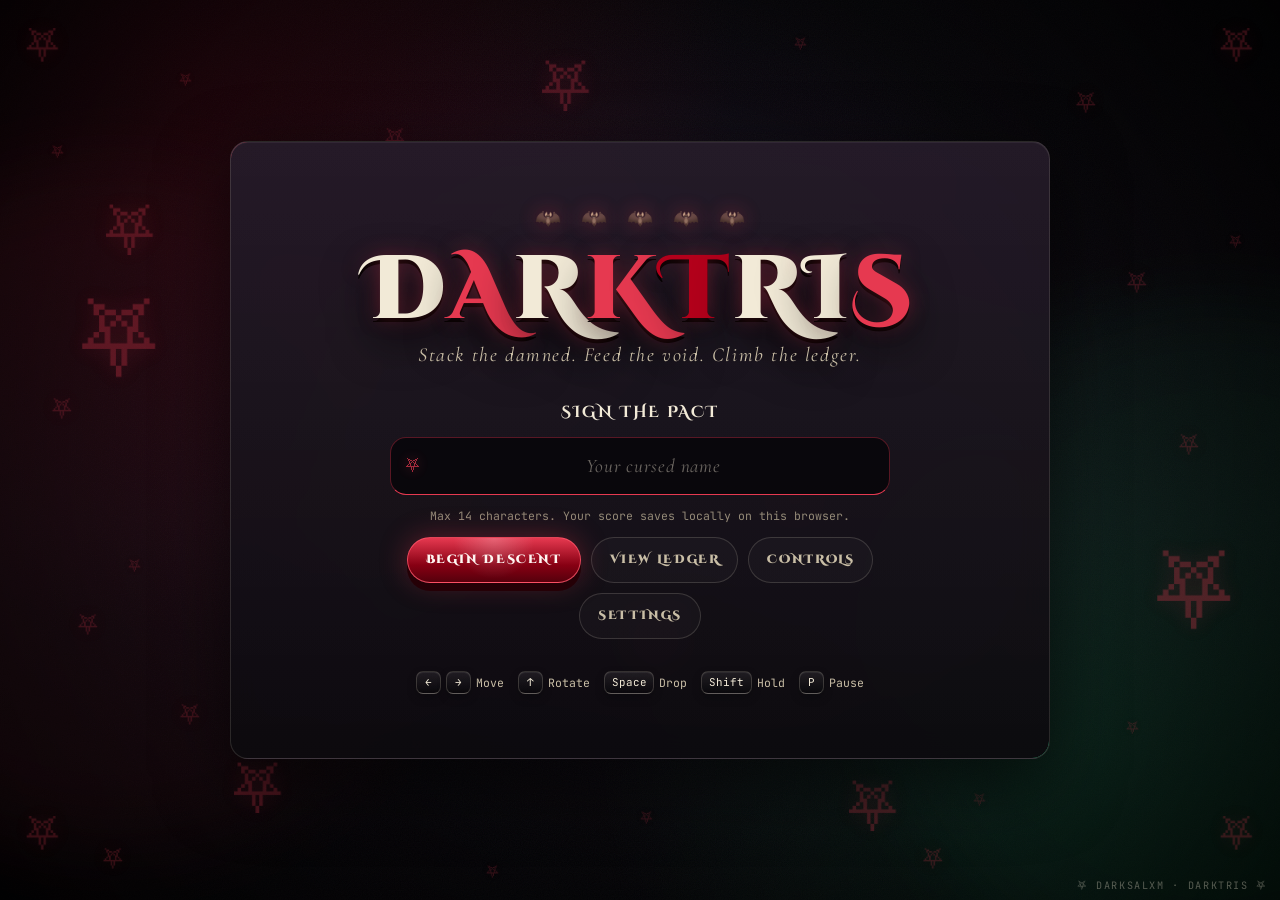
<file: game/index.html>
<!DOCTYPE html>
<html lang="en">
<head>
  <meta charset="UTF-8" />
  <meta name="viewport" content="width=device-width, initial-scale=1.0, viewport-fit=cover" />
  <title>DARKTRIS | Stack the Damned</title>
  <meta name="description" content="DARKTRIS is a gothic browser Tetris remake by DarkSalxm with hold, next queue, ghost piece, leaderboard, mobile controls, and cursed polish." />
  <link rel="preconnect" href="https://fonts.googleapis.com">
  <link rel="preconnect" href="https://fonts.gstatic.com" crossorigin>
  <link href="https://fonts.googleapis.com/css2?family=Cinzel+Decorative:wght@700;900&family=Cormorant+Garamond:ital,wght@0,400;0,600;1,400;1,600&family=JetBrains+Mono:wght@400;600;700&display=swap" rel="stylesheet">
  <link rel="stylesheet" href="styles.css" />
</head>
<body>
  <a class="skip-link" href="#game-title">Skip to game</a>

  <div class="atmos" aria-hidden="true">
    <div class="grain"></div>
    <div class="vignette"></div>
    <div class="fog fog-one"></div>
    <div class="fog fog-two"></div>
    <div class="sigil sigil-tl">⛧</div>
    <div class="sigil sigil-tr">⛧</div>
    <div class="sigil sigil-bl">⛧</div>
    <div class="sigil sigil-br">⛧</div>
    <div class="sigil sigil-xs" style="top:8%; left:14%;">⛧</div>
    <div class="sigil sigil-lg" style="top:6%; left:42%;">⛧</div>
    <div class="sigil sigil-sm" style="top:18%; left:72%;">⛧</div>
    <div class="sigil sigil-xl" style="top:32%; left:6%;">⛧</div>
    <div class="sigil sigil-sm" style="top:30%; left:88%;">⛧</div>
    <div class="sigil sigil-xs" style="top:46%; left:24%;">⛧</div>
    <div class="sigil sigil-lg" style="top:52%; left:60%;">⛧</div>
    <div class="sigil sigil-sm" style="top:48%; left:92%;">⛧</div>
    <div class="sigil sigil-xs" style="top:62%; left:10%;">⛧</div>
    <div class="sigil sigil-xl" style="top:66%; left:48%;">⛧</div>
    <div class="sigil sigil-sm" style="top:70%; left:80%;">⛧</div>
    <div class="sigil sigil-xs" style="top:82%; left:32%;">⛧</div>
    <div class="sigil sigil-lg" style="top:86%; left:66%;">⛧</div>
    <div class="sigil sigil-sm" style="top:14%; left:30%;">⛧</div>
    <div class="sigil sigil-xs" style="top:38%; left:54%;">⛧</div>
    <div class="sigil sigil-sm" style="top:78%; left:14%;">⛧</div>
    <div class="sigil sigil-xs" style="top:90%; left:50%;">⛧</div>
    <div class="sigil sigil-lg" style="top:22%; left:8%;">⛧</div>
    <div class="sigil sigil-xs" style="top:4%; left:62%;">⛧</div>
    <div class="sigil sigil-sm" style="top:10%; left:84%;">⛧</div>
    <div class="sigil sigil-xs" style="top:16%; left:4%;">⛧</div>
    <div class="sigil sigil-sm" style="top:24%; left:48%;">⛧</div>
    <div class="sigil sigil-xs" style="top:26%; left:96%;">⛧</div>
    <div class="sigil sigil-lg" style="top:36%; left:36%;">⛧</div>
    <div class="sigil sigil-xs" style="top:40%; left:78%;">⛧</div>
    <div class="sigil sigil-sm" style="top:44%; left:4%;">⛧</div>
    <div class="sigil sigil-xs" style="top:50%; left:42%;">⛧</div>
    <div class="sigil sigil-sm" style="top:56%; left:18%;">⛧</div>
    <div class="sigil sigil-xs" style="top:58%; left:74%;">⛧</div>
    <div class="sigil sigil-xl" style="top:60%; left:90%;">⛧</div>
    <div class="sigil sigil-sm" style="top:68%; left:6%;">⛧</div>
    <div class="sigil sigil-xs" style="top:72%; left:38%;">⛧</div>
    <div class="sigil sigil-sm" style="top:74%; left:58%;">⛧</div>
    <div class="sigil sigil-xs" style="top:80%; left:88%;">⛧</div>
    <div class="sigil sigil-lg" style="top:84%; left:18%;">⛧</div>
    <div class="sigil sigil-xs" style="top:88%; left:76%;">⛧</div>
    <div class="sigil sigil-sm" style="top:94%; left:8%;">⛧</div>
    <div class="sigil sigil-xs" style="top:96%; left:38%;">⛧</div>
    <div class="sigil sigil-sm" style="top:94%; left:72%;">⛧</div>
    <div class="sigil sigil-xs" style="top:54%; left:50%;">⛧</div>
    <div class="sigil sigil-sm" style="top:34%; left:22%;">⛧</div>
    <div class="sigil sigil-xs" style="top:42%; left:66%;">⛧</div>
  </div>

  <div id="sigil-spawner" class="sigil-spawner" aria-hidden="true"></div>

  <section id="intro" class="screen screen-active" aria-labelledby="intro-title">
    <div class="intro-shell">
      <div class="intro-card panel-glass">
        <div class="bats" aria-hidden="true">
          <span>🦇</span><span>🦇</span><span>🦇</span><span>🦇</span><span>🦇</span>
        </div>

        <h1 id="intro-title" class="title-mark" aria-label="DARKTRIS">
          <span>D</span><span>A</span><span>R</span><span>K</span><span>T</span><span>R</span><span>I</span><span>S</span>
        </h1>
        <p class="tagline">Stack the damned. Feed the void. Climb the ledger.</p>

        <form id="nameForm" class="name-form" autocomplete="off">
          <label for="playerName" class="name-label">Sign the pact</label>
          <div class="input-wrap">
            <input id="playerName" name="playerName" type="text" maxlength="14" placeholder="Your cursed name" required aria-describedby="nameHelp" />
          </div>
          <p id="nameHelp" class="tiny-note">Max 14 characters. Your score saves locally on this browser.</p>

          <div class="form-actions">
            <button type="submit" class="btn btn-primary">Begin Descent</button>
            <button type="button" class="btn btn-ghost" id="viewBoardBtn">View Ledger</button>
            <button type="button" class="btn btn-ghost" id="openGuideBtn">Controls</button>
            <button type="button" class="btn btn-ghost" id="introSettingsBtn">Settings</button>
          </div>
        </form>

        <div class="quick-guide" aria-label="Quick controls">
          <span><kbd>←</kbd><kbd>→</kbd> Move</span>
          <span><kbd>↑</kbd> Rotate</span>
          <span><kbd>Space</kbd> Drop</span>
          <span><kbd>Shift</kbd> Hold</span>
          <span><kbd>P</kbd> Pause</span>
        </div>
      </div>
    </div>
  </section>

  <section id="game" class="screen" aria-labelledby="game-title">
    <header class="topbar">
      <div class="brand" aria-label="DARKTRIS brand">
        <span class="brand-mark" aria-hidden="true">⛧</span>
        <div>
          <h2 id="game-title" class="brand-name">DARKTRIS</h2>
          <p class="brand-sub">Obsidian arcade ritual</p>
        </div>
      </div>

      <div class="topbar-center">
        <div class="who">Soul: <strong id="whoLabel">Anonymous Soul</strong></div>
        <div id="statusPill" class="status-pill" aria-live="polite">Ready</div>
      </div>

      <div class="topbar-actions">
        <button id="pauseBtn" class="btn btn-ghost btn-sm" type="button">Pause</button>
        <button id="settingsBtn" class="btn btn-ghost btn-sm" type="button">Settings</button>
        <button id="quitBtn" class="btn btn-ghost btn-sm" type="button">Forfeit</button>
      </div>
    </header>

    <main class="stage" aria-label="DARKTRIS game area">
      <aside class="rail rail-left" aria-label="Piece panels">
        <section class="panel mini-panel">
          <div class="panel-heading">
            <h3 class="panel-title">Hold</h3>
            <span class="panel-chip" id="holdHint">Shift</span>
          </div>
          <canvas id="holdCanvas" width="120" height="120" aria-label="Held piece preview"></canvas>
        </section>

        <section class="panel mini-panel next-panel">
          <div class="panel-heading">
            <h3 class="panel-title">Next</h3>
            <span class="panel-chip">Queue</span>
          </div>
          <canvas id="nextCanvas" width="120" height="360" aria-label="Next pieces preview"></canvas>
        </section>
      </aside>

      <section class="board-column" aria-label="Main board">
        <div class="board-meta">
          <div>
            <span class="meta-label">Drop Speed</span>
            <strong id="speedVal">800ms</strong>
          </div>
          <div>
            <span class="meta-label">Best</span>
            <strong id="miniHighVal">0</strong>
          </div>
        </div>

        <div class="board-wrap">
          <canvas id="board" width="300" height="600" aria-label="DARKTRIS play field"></canvas>
          <div id="lineFlash" class="line-flash" aria-hidden="true"></div>
          <div id="scorePop" class="score-pop" aria-live="polite"></div>
          <div id="levelBanner" class="level-banner" aria-live="polite"></div>
          <div id="countdown" class="countdown hidden" aria-live="polite"></div>

          <div id="overlay" class="overlay hidden" role="dialog" aria-modal="true" aria-labelledby="overlayTitle" aria-describedby="overlayBody">
            <div class="overlay-inner panel-glass">
              <p class="eyebrow overlay-eyebrow">The void has spoken</p>
              <h2 id="overlayTitle">Paused</h2>
              <p id="overlayBody">The board waits in silence.</p>
              <div id="overlayStats" class="overlay-stats" hidden>
                <div><span>Score</span><strong id="finalScore">0</strong></div>
                <div><span>Level</span><strong id="finalLevel">1</strong></div>
                <div><span>Lines</span><strong id="finalLines">0</strong></div>
                <div class="gameover-only"><span>Pieces</span><strong id="finalPieces">0</strong></div>
                <div class="gameover-only"><span>Best Combo</span><strong id="finalBestCombo">x0</strong></div>
                <div class="gameover-only"><span>Best Clear</span><strong id="finalBestClear">0</strong></div>
                <div><span>Survival</span><strong id="finalSurvival">0:00</strong></div>
              </div>
              <div class="overlay-actions">
                <button id="overlayBtn" class="btn btn-primary" type="button">Resume</button>
                <button id="playAgainBtn" class="btn btn-ghost" type="button" hidden>Play Again</button>
                <button id="menuBtn" class="btn btn-ghost" type="button">Back to Menu</button>
              </div>
            </div>
          </div>
        </div>

        <div class="touchpad" id="touchpad" aria-label="Mobile controls">
          <button data-act="left" class="tbtn" type="button" aria-label="Move left">◀</button>
          <button data-act="rotate" class="tbtn" type="button" aria-label="Rotate">⟳</button>
          <button data-act="right" class="tbtn" type="button" aria-label="Move right">▶</button>
          <button data-act="hold" class="tbtn small" type="button" aria-label="Hold piece">Hold</button>
          <button data-act="soft" class="tbtn" type="button" aria-label="Soft drop">▼</button>
          <button data-act="hard" class="tbtn primary" type="button" aria-label="Hard drop">Drop</button>
        </div>
      </section>

      <aside class="rail rail-right" aria-label="Stats panels">
        <section class="panel stat-panel featured-stat">
          <h3 class="panel-title">Score</h3>
          <div class="stat-value" id="scoreVal">0</div>
          <p class="stat-sub" id="scoreFeed">Feed the abyss.</p>
        </section>

        <div class="stat-grid">
          <section class="panel stat-panel">
            <h3 class="panel-title">Level</h3>
            <div class="stat-value lvl" id="levelVal">1</div>
            <p class="stat-sub">Circle</p>
          </section>
          <section class="panel stat-panel">
            <h3 class="panel-title">Lines</h3>
            <div class="stat-value" id="linesVal">0</div>
            <p class="stat-sub">Cleansed</p>
          </section>
        </div>

        <section class="panel stat-panel combo-panel">
          <h3 class="panel-title">Combo</h3>
          <div class="stat-value combo" id="comboVal">x0</div>
          <p class="stat-sub" id="comboSub">Start the ritual.</p>
        </section>

        <section class="panel stat-panel">
          <h3 class="panel-title">High Score</h3>
          <div class="stat-value hi" id="highVal">0</div>
          <p class="stat-sub" id="highSub">Local throne</p>
        </section>

        <section class="panel controls-card">
          <h3 class="panel-title">Controls</h3>
          <ul>
            <li><span>Move</span><kbd>←</kbd><kbd>→</kbd></li>
            <li><span>Rotate</span><kbd>↑</kbd><kbd>X</kbd></li>
            <li><span>Soft Drop</span><kbd>↓</kbd></li>
            <li><span>Hard Drop</span><kbd>Space</kbd></li>
            <li><span>Hold</span><kbd>Shift</kbd><kbd>C</kbd></li>
            <li><span>Pause</span><kbd>P</kbd><kbd>Esc</kbd></li>
          </ul>
        </section>
      </aside>
    </main>
  </section>

  <section id="board-screen" class="screen" aria-labelledby="ledger-title">
    <div class="lb-wrap panel-glass">
      <div class="bats" aria-hidden="true"><span>🦇</span><span>🦇</span><span>🦇</span></div>
      <p class="eyebrow">Damned souls archive</p>
      <h2 id="ledger-title" class="lb-title">Ledger of the Damned</h2>
      <p class="lb-sub">Only the worthy carve their name in obsidian.</p>

      <div class="lb-table" role="table" aria-label="Local leaderboard">
        <div class="lb-row lb-head" role="row">
          <span class="lb-rank" role="columnheader">#</span>
          <span class="lb-name" role="columnheader">Soul</span>
          <span class="lb-score" role="columnheader">Score</span>
          <span class="lb-lvl" role="columnheader">Lvl</span>
          <span class="lb-lines" role="columnheader">Lines</span>
        </div>
        <div id="lbBody"></div>
      </div>

      <div class="lb-actions">
        <button id="lbBack" class="btn btn-primary" type="button">Return to Pact</button>
        <button id="lbClear" class="btn btn-ghost" type="button">Clear Ledger</button>
      </div>
    </div>
  </section>

  <dialog id="guideDialog" class="modal-card" aria-labelledby="guideDialogTitle" aria-describedby="guideDialogDesc">
    <div class="modal-head">
      <div>
        <p class="eyebrow" id="guideDialogEyebrow">Survival guide</p>
        <h2 id="guideDialogTitle">How to play DARKTRIS</h2>
      </div>
      <button class="icon-btn" id="closeGuideBtn" type="button" aria-label="Close controls guide">×</button>
    </div>
    <p id="guideDialogDesc" class="sr-only">Survival guide for DARKTRIS covering the game goal, scoring, a pro tip, and a full keyboard control reference.</p>
    <div class="guide-grid" role="group" aria-label="Gameplay overview">
      <section aria-labelledby="guideGoalHeading">
        <h3 id="guideGoalHeading">Goal</h3>
        <p>Stack blocks, clear full lines, survive as the level speed rises, and earn a cursed spot on the local leaderboard.</p>
      </section>
      <section aria-labelledby="guideScoringHeading">
        <h3 id="guideScoringHeading">Scoring</h3>
        <p>Clearing multiple lines at once gives bigger points. Consecutive clears build combo bonus.</p>
      </section>
      <section aria-labelledby="guideTipHeading">
        <h3 id="guideTipHeading">Pro tip</h3>
        <p>Use Hold to save a clutch piece, watch the ghost outline, and hard drop when your placement is locked in.</p>
      </section>
    </div>
    <div class="guide-controls" role="list" aria-label="Keyboard controls">
      <span role="listitem"><kbd>←</kbd><kbd>→</kbd> Move</span>
      <span role="listitem"><kbd>↑</kbd><kbd>X</kbd> Rotate</span>
      <span role="listitem"><kbd>↓</kbd> Soft drop</span>
      <span role="listitem"><kbd>Space</kbd> Hard drop</span>
      <span role="listitem"><kbd>Shift</kbd><kbd>C</kbd> Hold</span>
      <span role="listitem"><kbd>P</kbd><kbd>Esc</kbd> Pause</span>
    </div>
  </dialog>

  <dialog id="settingsDialog" class="modal-card" aria-labelledby="settingsDialogTitle" aria-describedby="settingsDialogDesc">
    <div class="modal-head">
      <div>
        <p class="eyebrow" id="settingsDialogEyebrow">Arcane tuning</p>
        <h2 id="settingsDialogTitle">Settings</h2>
      </div>
      <button class="icon-btn" id="closeSettingsBtn" type="button" aria-label="Close settings">×</button>
    </div>
    <p id="settingsDialogDesc" class="sr-only">Toggle gameplay assists and visual effects. Changes save automatically to this browser.</p>
    <div class="settings-list" role="group" aria-label="Gameplay and accessibility toggles">
      <label class="toggle-row" for="ghostToggle">
        <span>
          <strong>Ghost piece</strong>
          <small id="ghostToggleHelp">Show where the active piece will land.</small>
        </span>
        <input id="ghostToggle" type="checkbox" checked aria-describedby="ghostToggleHelp" />
      </label>
      <label class="toggle-row" for="fxToggle">
        <span>
          <strong>Screen effects</strong>
          <small id="fxToggleHelp">Line clear flashes, fog, score pops, and level banners.</small>
        </span>
        <input id="fxToggle" type="checkbox" checked aria-describedby="fxToggleHelp" />
      </label>
      <label class="toggle-row" for="motionToggle">
        <span>
          <strong>Reduced motion</strong>
          <small id="motionToggleHelp">Calmer transitions for accessibility and focus.</small>
        </span>
        <input id="motionToggle" type="checkbox" aria-describedby="motionToggleHelp" />
      </label>
    </div>
  </dialog>

  <footer class="footer">
    <span>⛧ darksalxm · darktris ⛧</span>
  </footer>

  <script src="game.js"></script>
  <script>
    (() => {
      const spawner = document.getElementById("sigil-spawner");
      const intro = document.getElementById("intro");
      if (!spawner || !intro) return;

      const GLYPHS = ["⛧", "✦", "✧", "✪", "✶", "✷", "✸", "✹", "✺", "⚝", "☆", "★"];
      const COLORS = ["#e63950", "#ff556a", "#2dffa6", "#a45ee5", "#d4af37", "#f2ead7"];
      const MAX_LIVE = 60;
      let live = 0;
      let lastMove = 0;

      function fxOff() {
        return document.body.classList.contains("fx-off")
          || document.body.classList.contains("reduced-motion");
      }

      function spark(x, y, opts = {}) {
        if (fxOff()) return;
        if (live >= MAX_LIVE) return;
        const el = document.createElement("span");
        el.className = "sigil-spark";
        el.textContent = opts.glyph || GLYPHS[Math.floor(Math.random() * GLYPHS.length)];
        el.style.left = x + "px";
        el.style.top = y + "px";
        el.style.color = opts.color || COLORS[Math.floor(Math.random() * COLORS.length)];
        const size = opts.size || (10 + Math.random() * 26);
        el.style.fontSize = size + "px";
        const dx = (opts.dx ?? ((Math.random() - 0.5) * 160));
        const dy = (opts.dy ?? (-40 - Math.random() * 120));
        const rot = (Math.random() - 0.5) * 540;
        const dur = opts.dur || (700 + Math.random() * 900);
        el.style.setProperty("--dx", dx + "px");
        el.style.setProperty("--dy", dy + "px");
        el.style.setProperty("--rot", rot + "deg");
        el.style.animationDuration = dur + "ms";
        spawner.appendChild(el);
        live++;
        el.addEventListener("animationend", () => {
          el.remove();
          live--;
        }, { once: true });
      }

      intro.addEventListener("mousemove", e => {
        const now = performance.now();
        if (now - lastMove < 32) return;
        lastMove = now;
        spark(e.clientX, e.clientY);
        if (Math.random() < 0.35) spark(e.clientX + (Math.random() - 0.5) * 20, e.clientY + (Math.random() - 0.5) * 20);
      });

      intro.addEventListener("click", e => {
        const burst = 14;
        for (let i = 0; i < burst; i++) {
          const angle = (Math.PI * 2 * i) / burst + Math.random() * 0.4;
          const speed = 80 + Math.random() * 140;
          spark(e.clientX, e.clientY, {
            dx: Math.cos(angle) * speed,
            dy: Math.sin(angle) * speed - 30,
            size: 14 + Math.random() * 24,
            dur: 900 + Math.random() * 700
          });
        }
      });

      intro.addEventListener("touchmove", e => {
        const t = e.touches[0];
        if (!t) return;
        const now = performance.now();
        if (now - lastMove < 50) return;
        lastMove = now;
        spark(t.clientX, t.clientY);
      }, { passive: true });
    })();
  </script>
</body>
</html>
</file>
<file: game/styles.css>
/* ==========================================================
   DARKTRIS, DarkSalxm
   Clean gothic arcade UI, responsive, accessible, lightweight
   ========================================================== */

:root {
  --void: #060509;
  --void-2: #0e0a12;
  --void-3: #17101f;
  --void-4: #241629;
  --blood: #b3001b;
  --blood-2: #e63950;
  --blood-3: #ff556a;
  --blood-glow: rgba(230, 57, 80, 0.52);
  --emerald: #2dffa6;
  --emerald-2: #14a36b;
  --emerald-glow: rgba(45, 255, 166, 0.42);
  --bone: #f2ead7;
  --bone-2: #c9bea6;
  --bone-3: #948a78;
  --gold: #d4af37;
  --violet: #a45ee5;
  --panel: rgba(14, 10, 18, 0.82);
  --panel-2: rgba(24, 14, 28, 0.92);
  --border: rgba(242, 234, 215, 0.13);
  --border-hot: rgba(230, 57, 80, 0.38);
  --shadow: 0 24px 70px rgba(0, 0, 0, 0.58);
  --radius: 18px;
  --radius-sm: 12px;
  --font-display: "Cinzel Decorative", serif;
  --font-body: "Cormorant Garamond", serif;
  --font-mono: "JetBrains Mono", monospace;
  --ease: 180ms ease;
  --stage-gap: clamp(14px, 2.2vw, 28px);
}

* {
  box-sizing: border-box;
  margin: 0;
  padding: 0;
}

html {
  min-height: 100%;
  background: var(--void);
  scroll-behavior: smooth;
}

body {
  min-height: 100vh;
  background:
    radial-gradient(circle at 15% 10%, rgba(179, 0, 27, 0.22), transparent 34rem),
    radial-gradient(circle at 84% 82%, rgba(45, 255, 166, 0.12), transparent 30rem),
    radial-gradient(circle at 50% 42%, rgba(164, 94, 229, 0.08), transparent 26rem),
    linear-gradient(180deg, var(--void), var(--void-2) 58%, #040306);
  color: var(--bone);
  font-family: var(--font-body);
  overflow-x: hidden;
  -webkit-font-smoothing: antialiased;
  text-rendering: optimizeLegibility;
}

button,
input {
  font: inherit;
}

button {
  -webkit-tap-highlight-color: transparent;
}

canvas {
  display: block;
  image-rendering: auto;
}

kbd {
  display: inline-flex;
  align-items: center;
  justify-content: center;
  min-width: 1.55rem;
  min-height: 1.45rem;
  padding: 0.12rem 0.42rem;
  border: 1px solid rgba(242, 234, 215, 0.18);
  border-bottom-color: rgba(242, 234, 215, 0.32);
  border-radius: 7px;
  background: linear-gradient(180deg, rgba(255, 255, 255, 0.07), rgba(0, 0, 0, 0.28));
  color: var(--bone);
  font-family: var(--font-mono);
  font-size: 0.68rem;
  line-height: 1;
  box-shadow: inset 0 1px 0 rgba(255, 255, 255, 0.06), 0 4px 10px rgba(0, 0, 0, 0.22);
}

.skip-link {
  position: fixed;
  top: 12px;
  left: 12px;
  z-index: 999;
  transform: translateY(-150%);
  background: var(--emerald);
  color: #041009;
  padding: 10px 14px;
  border-radius: 999px;
  font-family: var(--font-mono);
  font-weight: 700;
  text-decoration: none;
  transition: transform var(--ease);
}

.skip-link:focus {
  transform: translateY(0);
}

.sr-only {
  position: absolute !important;
  width: 1px;
  height: 1px;
  padding: 0;
  margin: -1px;
  overflow: hidden;
  clip: rect(0, 0, 0, 0);
  white-space: nowrap;
  border: 0;
}

.atmos {
  position: fixed;
  inset: 0;
  z-index: 0;
  pointer-events: none;
  overflow: hidden;
}

.grain {
  position: absolute;
  inset: 0;
  opacity: 0.08;
  mix-blend-mode: overlay;
  background-image: url("data:image/svg+xml,%3Csvg xmlns='http://www.w3.org/2000/svg' width='220' height='220'%3E%3Cfilter id='n'%3E%3CfeTurbulence type='fractalNoise' baseFrequency='0.85' numOctaves='2' stitchTiles='stitch'/%3E%3C/filter%3E%3Crect width='100%25' height='100%25' filter='url(%23n)' opacity='0.65'/%3E%3C/svg%3E");
}

.vignette {
  position: absolute;
  inset: 0;
  background: radial-gradient(circle at center, transparent 38%, rgba(0, 0, 0, 0.82) 100%);
}

.fog {
  position: absolute;
  width: 54vw;
  height: 54vw;
  min-width: 420px;
  min-height: 420px;
  border-radius: 50%;
  filter: blur(42px);
  opacity: 0.16;
  animation: fogDrift 18s ease-in-out infinite alternate;
}

.fog-one {
  left: -18vw;
  top: 18vh;
  background: rgba(230, 57, 80, 0.34);
}

.fog-two {
  right: -22vw;
  bottom: -10vh;
  background: rgba(45, 255, 166, 0.22);
  animation-delay: -7s;
}

.sigil {
  position: absolute;
  color: var(--blood-2);
  font-size: clamp(1.4rem, 3vw, 2.4rem);
  opacity: 0.22;
  text-shadow: 0 0 22px var(--blood-glow);
  animation: sigilBounce 7s ease-in-out infinite;
  will-change: transform, opacity;
}

.sigil-tl { top: 24px; left: 24px; animation-duration: 6.2s; }
.sigil-tr { top: 24px; right: 24px; animation-delay: 0.8s; animation-duration: 7.4s; }
.sigil-bl { bottom: 42px; left: 24px; animation-delay: 1.6s; animation-duration: 8s; }
.sigil-br { bottom: 42px; right: 24px; animation-delay: 2.4s; animation-duration: 6.8s; }

.sigil-xs {
  font-size: clamp(0.7rem, 1.1vw, 1rem);
  animation: sigilTwinkle 3.4s ease-in-out infinite;
  animation-delay: 0.3s;
}
.sigil-sm {
  font-size: clamp(1rem, 1.8vw, 1.6rem);
  animation: sigilTwinkle 4.6s ease-in-out infinite;
  animation-delay: 1.1s;
}
.sigil-lg {
  font-size: clamp(2.2rem, 4.5vw, 3.6rem);
  opacity: 0.28;
  animation-duration: 8.4s;
  animation-delay: 1.9s;
}
.sigil-xl {
  font-size: clamp(3.4rem, 7vw, 5.6rem);
  opacity: 0.32;
  animation-duration: 9.6s;
  animation-delay: 2.7s;
}

.sigil:nth-child(7n)  { animation-delay: 0.6s;  animation-duration: 8.2s; }
.sigil:nth-child(8n)  { animation-delay: 2.1s;  animation-duration: 5.8s; }
.sigil:nth-child(11n) { animation-delay: 3.4s;  animation-duration: 9.1s; }
.sigil:nth-child(13n) { animation-delay: 1.4s;  animation-duration: 4.2s; }

.screen {
  position: relative;
  z-index: 1;
  display: none;
  min-height: 100vh;
}

.screen-active {
  display: block;
  animation: screenIn 300ms ease both;
}

.panel-glass,
.panel,
.modal-card {
  background:
    linear-gradient(180deg, rgba(255, 255, 255, 0.055), rgba(255, 255, 255, 0.018)),
    linear-gradient(180deg, var(--panel-2), rgba(7, 5, 9, 0.94));
  border: 1px solid var(--border);
  box-shadow: var(--shadow), inset 0 1px 0 rgba(255, 255, 255, 0.06);
  backdrop-filter: blur(14px);
}

.panel,
.panel-glass {
  position: relative;
  border-radius: var(--radius);
}

.panel::before,
.panel::after,
.panel-glass::before,
.panel-glass::after {
  content: "";
  position: absolute;
  width: 20px;
  height: 20px;
  pointer-events: none;
  opacity: 0.8;
}

.panel::before,
.panel-glass::before {
  top: -1px;
  left: -1px;
  border-top: 1px solid var(--blood-2);
  border-left: 1px solid var(--blood-2);
  border-top-left-radius: var(--radius);
}

.panel::after,
.panel-glass::after {
  right: -1px;
  bottom: -1px;
  border-right: 1px solid var(--emerald);
  border-bottom: 1px solid var(--emerald);
  border-bottom-right-radius: var(--radius);
}

.intro-shell {
  min-height: 100vh;
  display: grid;
  place-items: center;
  padding: clamp(24px, 6vw, 72px) 18px;
}

.intro-card {
  width: min(820px, 100%);
  padding: clamp(28px, 6vw, 64px);
  text-align: center;
  overflow: hidden;
}

.intro-card::before {
  width: 38px;
  height: 38px;
}

.intro-card::after {
  width: 38px;
  height: 38px;
}

.bats {
  display: flex;
  justify-content: center;
  gap: clamp(10px, 2vw, 20px);
  margin-bottom: 1.1rem;
  color: var(--blood-2);
  font-size: 1.3rem;
  opacity: 0.76;
}

.bats span {
  display: inline-block;
  filter: drop-shadow(0 0 10px var(--blood-glow));
  animation: flap 3.6s ease-in-out infinite;
}

.bats span:nth-child(2) { animation-delay: 0.25s; }
.bats span:nth-child(3) { animation-delay: 0.5s; }
.bats span:nth-child(4) { animation-delay: 0.75s; }
.bats span:nth-child(5) { animation-delay: 1s; }

.eyebrow {
  color: var(--emerald);
  font-family: var(--font-mono);
  font-size: 0.68rem;
  font-weight: 700;
  letter-spacing: 0.32em;
  text-transform: uppercase;
  text-shadow: 0 0 12px var(--emerald-glow);
}

.title-mark {
  margin: 0.45rem 0 0.6rem;
  color: var(--bone);
  font-family: var(--font-display);
  font-size: clamp(2.4rem, 8vw, 5.6rem);
  font-weight: 900;
  letter-spacing: 0.025em;
  line-height: 0.95;
  text-align: center;
  white-space: nowrap;
  text-shadow:
    0 0 20px rgba(230, 57, 80, 0.35),
    0 4px 0 #000,
    0 20px 46px rgba(0, 0, 0, 0.88);
}

.title-mark span {
  display: inline-block;
  animation: letterFloat 5.8s ease-in-out infinite;
}

.title-mark span:nth-child(2n) { color: var(--blood-2); animation-delay: 0.16s; }
.title-mark span:nth-child(3n) { color: var(--bone); animation-delay: 0.32s; }
.title-mark span:nth-child(5n) { color: var(--blood); animation-delay: 0.48s; }

.tagline {
  max-width: 620px;
  margin: 0 auto 2.1rem;
  color: var(--bone-2);
  font-size: clamp(1.05rem, 2vw, 1.25rem);
  font-style: italic;
  letter-spacing: 0.08em;
}

.name-form {
  display: grid;
  gap: 0.85rem;
  width: min(500px, 100%);
  margin: 0 auto;
}

.name-label {
  color: var(--bone);
  font-family: var(--font-display);
  font-weight: 700;
  letter-spacing: 0.12em;
  text-transform: uppercase;
}

.input-wrap {
  position: relative;
}

.input-wrap::before {
  content: "⛧";
  position: absolute;
  left: 15px;
  top: 50%;
  transform: translateY(-50%);
  color: var(--blood-2);
  opacity: 0.7;
  text-shadow: 0 0 12px var(--blood-glow);
}

#playerName {
  width: 100%;
  min-height: 58px;
  padding: 14px 18px 14px 45px;
  border: 1px solid rgba(230, 57, 80, 0.36);
  border-bottom-color: var(--blood-2);
  border-radius: 16px;
  outline: none;
  background: rgba(6, 5, 9, 0.76);
  color: var(--bone);
  font-family: var(--font-display);
  font-size: 1.2rem;
  letter-spacing: 0.08em;
  text-align: center;
  transition: border-color var(--ease), box-shadow var(--ease), background var(--ease), transform var(--ease);
}

#playerName:focus {
  border-color: var(--emerald);
  background: rgba(23, 16, 31, 0.92);
  box-shadow: 0 0 0 4px rgba(45, 255, 166, 0.1), 0 0 30px rgba(45, 255, 166, 0.16);
}

#playerName::placeholder {
  color: rgba(242, 234, 215, 0.42);
  font-family: var(--font-body);
  font-style: italic;
  letter-spacing: 0.04em;
}

.tiny-note {
  color: var(--bone-3);
  font-family: var(--font-mono);
  font-size: 0.72rem;
}

.form-actions,
.overlay-actions,
.lb-actions,
.topbar-actions {
  display: flex;
  flex-wrap: wrap;
  justify-content: center;
  gap: 10px;
}

.btn,
.icon-btn {
  border: 0;
  cursor: pointer;
}

.btn {
  min-height: 46px;
  padding: 12px 18px;
  border: 1px solid transparent;
  border-radius: 999px;
  background: transparent;
  color: var(--bone);
  font-family: var(--font-display);
  font-size: 0.78rem;
  font-weight: 900;
  letter-spacing: 0.13em;
  text-transform: uppercase;
  transition: transform var(--ease), border-color var(--ease), color var(--ease), background var(--ease), box-shadow var(--ease), filter var(--ease);
}

.btn:hover {
  transform: translateY(-2px);
}

.btn:focus-visible,
.tbtn:focus-visible,
.icon-btn:focus-visible,
#playerName:focus-visible {
  outline: 3px solid rgba(45, 255, 166, 0.75);
  outline-offset: 3px;
}

.btn-primary {
  border-color: rgba(255, 85, 106, 0.82);
  background:
    radial-gradient(circle at 50% 0%, rgba(255, 255, 255, 0.22), transparent 42%),
    linear-gradient(180deg, var(--blood-2), #870013 62%, #56000c);
  color: #fff6f2;
  box-shadow: 0 8px 0 #250006, 0 0 28px rgba(230, 57, 80, 0.34);
}

.btn-primary:hover {
  filter: brightness(1.08);
  box-shadow: 0 10px 0 #250006, 0 0 42px rgba(230, 57, 80, 0.52);
}

.btn-primary:active {
  transform: translateY(2px);
  box-shadow: 0 4px 0 #250006, 0 0 18px rgba(230, 57, 80, 0.34);
}

.btn-ghost {
  border-color: rgba(242, 234, 215, 0.16);
  background: rgba(255, 255, 255, 0.025);
  color: var(--bone-2);
}

.btn-ghost:hover {
  border-color: rgba(45, 255, 166, 0.72);
  color: var(--emerald);
  box-shadow: 0 0 24px rgba(45, 255, 166, 0.13);
}

.btn-sm {
  min-height: 38px;
  padding: 9px 13px;
  font-size: 0.68rem;
}

.quick-guide {
  display: flex;
  flex-wrap: wrap;
  justify-content: center;
  gap: 10px 14px;
  margin-top: 2rem;
  color: var(--bone-2);
  font-family: var(--font-mono);
  font-size: 0.72rem;
}

.quick-guide span,
.guide-controls span {
  display: inline-flex;
  align-items: center;
  gap: 5px;
}

.topbar {
  position: sticky;
  top: 0;
  z-index: 15;
  display: flex;
  align-items: center;
  justify-content: space-between;
  gap: 16px;
  padding: 14px clamp(14px, 3vw, 32px);
  border-bottom: 1px solid rgba(230, 57, 80, 0.2);
  background: rgba(6, 5, 9, 0.74);
  backdrop-filter: blur(16px);
}

.brand {
  display: flex;
  align-items: center;
  gap: 12px;
  min-width: 0;
}

.brand-mark {
  display: grid;
  place-items: center;
  width: 42px;
  height: 42px;
  border: 1px solid rgba(230, 57, 80, 0.36);
  border-radius: 50%;
  color: var(--blood-2);
  font-size: 1.35rem;
  text-shadow: 0 0 14px var(--blood-glow);
  box-shadow: inset 0 0 18px rgba(230, 57, 80, 0.08);
}

.brand-name {
  color: var(--bone);
  font-family: var(--font-display);
  font-size: clamp(1rem, 2vw, 1.18rem);
  font-weight: 900;
  letter-spacing: 0.18em;
  line-height: 1;
}

.brand-sub {
  margin-top: 5px;
  color: var(--bone-3);
  font-family: var(--font-mono);
  font-size: 0.62rem;
  letter-spacing: 0.14em;
  text-transform: uppercase;
}

.topbar-center {
  display: grid;
  justify-items: center;
  gap: 5px;
}

.who {
  color: var(--bone-2);
  font-style: italic;
}

.who strong {
  color: var(--emerald);
  font-family: var(--font-display);
  font-style: normal;
  text-shadow: 0 0 10px var(--emerald-glow);
}

.status-pill {
  padding: 5px 10px;
  border: 1px solid rgba(45, 255, 166, 0.28);
  border-radius: 999px;
  background: rgba(45, 255, 166, 0.075);
  color: var(--emerald);
  font-family: var(--font-mono);
  font-size: 0.65rem;
  font-weight: 700;
  letter-spacing: 0.12em;
  text-transform: uppercase;
}

.stage {
  display: grid;
  grid-template-columns: minmax(132px, 170px) minmax(300px, 420px) minmax(210px, 250px);
  align-items: start;
  justify-content: center;
  gap: var(--stage-gap);
  max-width: 1220px;
  margin: 0 auto;
  padding: clamp(18px, 3vw, 34px) clamp(12px, 3vw, 26px) 110px;
}

.rail,
.board-column {
  display: grid;
  gap: var(--stage-gap);
}

.panel {
  padding: 14px;
  overflow: hidden;
}

.panel-heading {
  display: flex;
  align-items: center;
  justify-content: space-between;
  gap: 8px;
  margin-bottom: 10px;
}

.panel-title {
  color: var(--blood-2);
  font-family: var(--font-display);
  font-size: 0.72rem;
  font-weight: 900;
  letter-spacing: 0.22em;
  text-transform: uppercase;
  text-shadow: 0 0 10px rgba(230, 57, 80, 0.36);
}

.panel-chip {
  padding: 4px 7px;
  border: 1px solid rgba(242, 234, 215, 0.12);
  border-radius: 999px;
  color: var(--bone-3);
  font-family: var(--font-mono);
  font-size: 0.58rem;
  text-transform: uppercase;
}

.mini-panel canvas {
  display: block;
  width: 100%;
  max-width: 120px;
  height: auto;
  margin: 0 auto;
  border-radius: 12px;
  background: rgba(0, 0, 0, 0.16);
}

#holdCanvas {
  aspect-ratio: 1 / 1;
}

#nextCanvas {
  aspect-ratio: 1 / 3;
}

.next-panel canvas {
  max-height: 360px;
}

.board-meta {
  display: grid;
  grid-template-columns: 1fr 1fr;
  gap: 10px;
}

.board-meta > div {
  padding: 10px 12px;
  border: 1px solid rgba(242, 234, 215, 0.11);
  border-radius: 14px;
  background: rgba(255, 255, 255, 0.025);
}

.meta-label {
  display: block;
  margin-bottom: 4px;
  color: var(--bone-3);
  font-family: var(--font-mono);
  font-size: 0.6rem;
  letter-spacing: 0.12em;
  text-transform: uppercase;
}

.board-meta strong {
  color: var(--bone);
  font-family: var(--font-display);
  font-size: 0.95rem;
}

.board-wrap {
  position: relative;
  width: min(100%, 420px);
  margin: 0 auto;
  padding: clamp(10px, 1.4vw, 16px);
  border: 1px solid rgba(230, 57, 80, 0.32);
  border-radius: 24px;
  background:
    linear-gradient(180deg, rgba(255, 255, 255, 0.055), rgba(255, 255, 255, 0.015)),
    radial-gradient(circle at center, rgba(179, 0, 27, 0.08), transparent 68%),
    rgba(2, 2, 4, 0.72);
  box-shadow:
    0 0 0 1px rgba(255, 255, 255, 0.025),
    0 0 48px rgba(230, 57, 80, 0.16),
    0 24px 70px rgba(0, 0, 0, 0.72);
}

.board-wrap::before {
  content: "";
  position: absolute;
  inset: 7px;
  border: 1px solid rgba(45, 255, 166, 0.10);
  border-radius: 18px;
  pointer-events: none;
}

#board {
  display: block;
  width: 100%;
  height: auto;
  aspect-ratio: 10 / 20;
  max-height: min(72vh, 720px);
  margin: 0 auto;
  border-radius: 14px;
  background: #050408;
  box-shadow: inset 0 0 36px rgba(0, 0, 0, 0.88);
}

.line-flash {
  position: absolute;
  left: 16px;
  right: 16px;
  height: 30px;
  border-radius: 8px;
  opacity: 0;
  pointer-events: none;
  background: linear-gradient(90deg, transparent, rgba(45, 255, 166, 0.75), rgba(255, 255, 255, 0.88), rgba(230, 57, 80, 0.7), transparent);
  transform: scaleX(0.7);
}

.line-flash.active {
  animation: lineFlash 420ms ease-out;
}

.score-pop {
  position: absolute;
  top: 42%;
  left: 50%;
  z-index: 4;
  transform: translate(-50%, -50%);
  opacity: 0;
  color: var(--emerald);
  font-family: var(--font-display);
  font-size: clamp(1.3rem, 5vw, 2.1rem);
  font-weight: 900;
  letter-spacing: 0.08em;
  text-shadow: 0 0 18px var(--emerald-glow), 0 4px 0 #000;
  pointer-events: none;
  white-space: nowrap;
}

.score-pop.active {
  animation: scorePop 780ms ease both;
}

.level-banner {
  position: absolute;
  top: 20px;
  left: 50%;
  z-index: 5;
  transform: translateX(-50%) translateY(-130%);
  padding: 9px 16px;
  border: 1px solid rgba(45, 255, 166, 0.45);
  border-radius: 999px;
  opacity: 0;
  background: rgba(6, 5, 9, 0.9);
  color: var(--emerald);
  font-family: var(--font-display);
  font-size: 0.78rem;
  font-weight: 900;
  letter-spacing: 0.16em;
  text-transform: uppercase;
  text-shadow: 0 0 12px var(--emerald-glow);
  pointer-events: none;
  white-space: nowrap;
}

.level-banner.active {
  animation: levelBanner 1500ms ease both;
}

.overlay {
  position: absolute;
  inset: 0;
  z-index: 8;
  display: grid;
  place-items: center;
  padding: 18px;
  border-radius: 24px;
  background: rgba(0, 0, 0, 0.62);
  backdrop-filter: blur(8px);
}

.overlay.hidden {
  display: none;
}

.overlay-inner {
  width: min(92%, 360px);
  padding: 26px;
  text-align: center;
}

.overlay-eyebrow {
  margin-bottom: 0.55rem;
}

.overlay h2,
.modal-card h2,
.lb-title {
  color: var(--bone);
  font-family: var(--font-display);
  font-size: clamp(1.8rem, 5vw, 2.7rem);
  font-weight: 900;
  letter-spacing: 0.08em;
  text-transform: uppercase;
  text-shadow: 0 0 24px rgba(230, 57, 80, 0.36), 0 4px 0 #000;
}

.overlay p,
.modal-card p,
.lb-sub {
  color: var(--bone-2);
  font-size: 1.05rem;
  line-height: 1.5;
}

.overlay[data-mode="pause"] .gameover-only { display: none; }

.overlay-stats {
  display: grid;
  grid-template-columns: repeat(4, minmax(0, 1fr));
  gap: 8px;
  margin: 18px 0;
}

@media (max-width: 420px) {
  .overlay-stats {
    grid-template-columns: repeat(2, minmax(0, 1fr));
  }
}

.overlay-stats div {
  padding: 10px 7px;
  border: 1px solid rgba(242, 234, 215, 0.12);
  border-radius: 12px;
  background: rgba(255, 255, 255, 0.03);
}

.overlay-stats span {
  display: block;
  color: var(--bone-3);
  font-family: var(--font-mono);
  font-size: 0.58rem;
  letter-spacing: 0.12em;
  text-transform: uppercase;
}

.overlay-stats strong {
  color: var(--bone);
  font-family: var(--font-display);
  font-size: 1.18rem;
}

.stat-grid {
  display: grid;
  grid-template-columns: 1fr 1fr;
  gap: 12px;
}

.stat-panel {
  text-align: center;
}

.featured-stat {
  padding: 18px;
}

.stat-value {
  margin-top: 4px;
  color: var(--bone);
  font-family: var(--font-display);
  font-size: clamp(1.8rem, 3vw, 2.6rem);
  font-weight: 900;
  line-height: 1;
  text-shadow: 0 4px 0 rgba(0, 0, 0, 0.4);
}

.featured-stat .stat-value {
  font-size: clamp(2.2rem, 4.5vw, 3.4rem);
}

.stat-value.lvl,
.stat-value.combo {
  color: var(--emerald);
  text-shadow: 0 0 18px var(--emerald-glow), 0 4px 0 rgba(0, 0, 0, 0.55);
}

.stat-value.hi {
  color: var(--gold);
  text-shadow: 0 0 18px rgba(212, 175, 55, 0.34), 0 4px 0 rgba(0, 0, 0, 0.55);
}

.stat-sub {
  margin-top: 7px;
  color: var(--bone-3);
  font-family: var(--font-mono);
  font-size: 0.66rem;
  letter-spacing: 0.08em;
  text-transform: uppercase;
}

.combo-panel.hot {
  border-color: rgba(45, 255, 166, 0.42);
  box-shadow: 0 0 34px rgba(45, 255, 166, 0.12), var(--shadow);
}

.controls-card ul {
  display: grid;
  gap: 9px;
  list-style: none;
}

.controls-card li {
  display: flex;
  align-items: center;
  justify-content: space-between;
  gap: 6px;
  color: var(--bone-2);
  font-family: var(--font-mono);
  font-size: 0.7rem;
}

.controls-card li span {
  margin-right: auto;
}

.touchpad {
  display: none;
  grid-template-columns: repeat(3, 1fr);
  gap: 10px;
}

.tbtn {
  min-height: 54px;
  border: 1px solid rgba(242, 234, 215, 0.16);
  border-radius: 16px;
  background: linear-gradient(180deg, rgba(255, 255, 255, 0.08), rgba(255, 255, 255, 0.02));
  color: var(--bone);
  font-family: var(--font-display);
  font-size: 1rem;
  font-weight: 900;
  text-transform: uppercase;
  box-shadow: 0 8px 20px rgba(0, 0, 0, 0.25);
  touch-action: manipulation;
}

.tbtn:active,
.tbtn.is-pressed {
  transform: translateY(2px) scale(0.98);
  border-color: rgba(45, 255, 166, 0.62);
  color: var(--emerald);
  box-shadow: 0 0 20px rgba(45, 255, 166, 0.16);
}

.tbtn.primary {
  grid-column: span 2;
  border-color: rgba(255, 85, 106, 0.72);
  background: linear-gradient(180deg, var(--blood-2), #7b0010);
  color: #fff;
}

.tbtn.small {
  font-size: 0.78rem;
}

.lb-wrap {
  width: min(840px, calc(100% - 28px));
  margin: 0 auto;
  padding: clamp(24px, 5vw, 48px);
  transform: translateY(clamp(24px, 8vh, 76px));
  text-align: center;
}

.lb-title {
  margin-top: 0.4rem;
}

.lb-sub {
  margin: 0.55rem auto 1.6rem;
}

.lb-table {
  overflow: hidden;
  border: 1px solid rgba(242, 234, 215, 0.12);
  border-radius: 18px;
  background: rgba(0, 0, 0, 0.24);
  text-align: left;
}

.lb-row {
  display: grid;
  grid-template-columns: 48px minmax(110px, 1fr) 120px 70px 80px;
  align-items: center;
  gap: 8px;
  min-height: 48px;
  padding: 10px 14px;
  border-bottom: 1px solid rgba(242, 234, 215, 0.08);
  color: var(--bone-2);
  font-family: var(--font-mono);
  font-size: 0.82rem;
}

.lb-row:last-child {
  border-bottom: 0;
}

.lb-head {
  min-height: 42px;
  background: rgba(179, 0, 27, 0.16);
  color: var(--blood-2);
  font-family: var(--font-display);
  font-size: 0.72rem;
  font-weight: 900;
  letter-spacing: 0.13em;
  text-transform: uppercase;
}

.lb-row.gold { color: var(--gold); }
.lb-row.silver { color: #d8d8d8; }
.lb-row.bronze { color: #c27a4a; }
.lb-row.you {
  background: rgba(45, 255, 166, 0.09);
  color: var(--emerald);
  box-shadow: inset 3px 0 0 var(--emerald);
}


.lb-empty {
  display: block;
  padding: 22px;
  text-align: center;
  color: var(--bone-3);
  font-style: italic;
}

.lb-actions {
  margin-top: 18px;
}

.modal-card {
  width: min(640px, calc(100% - 28px));
  max-height: min(760px, calc(100vh - 36px));
  margin: auto;
  padding: 24px;
  border-radius: 24px;
  color: var(--bone);
}

.modal-card::backdrop {
  background: rgba(0, 0, 0, 0.72);
  backdrop-filter: blur(8px);
}

.modal-head {
  display: flex;
  align-items: flex-start;
  justify-content: space-between;
  gap: 14px;
  margin-bottom: 20px;
}

.icon-btn {
  display: grid;
  place-items: center;
  width: 42px;
  height: 42px;
  border: 1px solid rgba(242, 234, 215, 0.16);
  border-radius: 50%;
  background: rgba(255, 255, 255, 0.04);
  color: var(--bone);
  font-size: 1.6rem;
  line-height: 1;
}

.icon-btn:hover {
  border-color: var(--blood-2);
  color: var(--blood-2);
}

.guide-grid {
  display: grid;
  grid-template-columns: repeat(3, 1fr);
  gap: 12px;
}

.guide-grid section {
  padding: 14px;
  border: 1px solid rgba(242, 234, 215, 0.11);
  border-radius: 16px;
  background: rgba(255, 255, 255, 0.03);
}

.guide-grid h3 {
  margin-bottom: 8px;
  color: var(--blood-2);
  font-family: var(--font-display);
  font-size: 0.9rem;
  letter-spacing: 0.12em;
  text-transform: uppercase;
}

.guide-controls {
  display: flex;
  flex-wrap: wrap;
  gap: 10px 14px;
  margin-top: 18px;
  color: var(--bone-2);
  font-family: var(--font-mono);
  font-size: 0.76rem;
}

.settings-list {
  display: grid;
  gap: 12px;
}

.toggle-row {
  display: flex;
  align-items: center;
  justify-content: space-between;
  gap: 14px;
  padding: 14px;
  border: 1px solid rgba(242, 234, 215, 0.11);
  border-radius: 16px;
  background: rgba(255, 255, 255, 0.03);
}

.toggle-row strong,
.toggle-row small {
  display: block;
}

.toggle-row strong {
  color: var(--bone);
  font-family: var(--font-display);
  font-size: 0.92rem;
  letter-spacing: 0.08em;
  text-transform: uppercase;
}

.toggle-row small {
  margin-top: 3px;
  color: var(--bone-3);
  font-family: var(--font-mono);
  font-size: 0.68rem;
  line-height: 1.4;
}

.toggle-row input {
  width: 46px;
  height: 26px;
  accent-color: var(--emerald);
  cursor: pointer;
}

.footer {
  position: fixed;
  right: 12px;
  bottom: 8px;
  z-index: 2;
  color: rgba(242, 234, 215, 0.34);
  font-family: var(--font-mono);
  font-size: 0.64rem;
  letter-spacing: 0.16em;
  text-transform: uppercase;
  pointer-events: none;
}

body.reduced-motion *,
body.reduced-motion *::before,
body.reduced-motion *::after {
  animation-duration: 0.001ms !important;
  animation-iteration-count: 1 !important;
  scroll-behavior: auto !important;
  transition-duration: 0.001ms !important;
}

body.fx-off .fog,
body.fx-off .grain,
body.fx-off .sigil,
body.fx-off .bats span,
body.fx-off .title-mark span {
  animation: none !important;
}

body.fx-off .fog {
  display: none;
}

@keyframes screenIn {
  from { opacity: 0; transform: translateY(8px); }
  to { opacity: 1; transform: translateY(0); }
}

@keyframes flap {
  0%, 100% { transform: translateY(0) scaleX(1); }
  50% { transform: translateY(-7px) scaleX(0.82); }
}

@keyframes letterFloat {
  0%, 100% { transform: translateY(0) rotate(0deg); }
  50% { transform: translateY(-5px) rotate(-1deg); }
}

@keyframes sigilPulse {
  0%, 100% { opacity: 0.15; transform: scale(1) rotate(0deg); }
  50% { opacity: 0.44; transform: scale(1.14) rotate(4deg); }
}

@keyframes sigilBounce {
  0%   { transform: translate(0, 0) scale(1) rotate(0deg);       opacity: 0.18; }
  20%  { transform: translate(22px, -28px) scale(1.08) rotate(8deg); opacity: 0.34; }
  45%  { transform: translate(-18px, -42px) scale(0.94) rotate(-6deg); opacity: 0.26; }
  65%  { transform: translate(-32px, 18px) scale(1.12) rotate(10deg); opacity: 0.38; }
  85%  { transform: translate(26px, 30px) scale(0.96) rotate(-4deg); opacity: 0.22; }
  100% { transform: translate(0, 0) scale(1) rotate(0deg);       opacity: 0.18; }
}

@keyframes sigilTwinkle {
  0%, 100% { opacity: 0;    transform: scale(0.6) rotate(0deg); }
  30%      { opacity: 0.55; transform: scale(1.25) rotate(20deg); }
  45%      { opacity: 0;    transform: scale(0.9) rotate(40deg); }
  60%      { opacity: 0.48; transform: scale(1.15) rotate(60deg); }
  80%      { opacity: 0;    transform: scale(0.7) rotate(80deg); }
}

.countdown {
  position: absolute;
  inset: 0;
  display: flex;
  align-items: center;
  justify-content: center;
  font-family: var(--font-display);
  font-weight: 900;
  font-size: clamp(4rem, 14vw, 9rem);
  color: var(--bone);
  text-shadow:
    0 0 24px var(--blood-glow),
    0 4px 0 #000,
    0 14px 32px rgba(0, 0, 0, 0.85);
  pointer-events: none;
  z-index: 6;
  letter-spacing: 0.04em;
}

.countdown.hidden { display: none; }

.countdown.pulse {
  animation: countdownPop 700ms ease-out;
}

@keyframes countdownPop {
  0%   { opacity: 0; transform: scale(0.4); }
  35%  { opacity: 1; transform: scale(1.15); }
  70%  { opacity: 1; transform: scale(1); }
  100% { opacity: 0; transform: scale(0.92); }
}

.btn.danger-confirm {
  background: linear-gradient(180deg, var(--blood-2), var(--blood));
  border-color: var(--blood-3);
  color: var(--bone);
  animation: dangerPulse 700ms ease-in-out infinite;
}

@keyframes dangerPulse {
  0%, 100% { box-shadow: 0 0 0 0 var(--blood-glow), 0 8px 24px rgba(179, 0, 27, 0.4); }
  50%      { box-shadow: 0 0 0 8px rgba(230, 57, 80, 0), 0 8px 24px rgba(179, 0, 27, 0.6); }
}

.sigil-spawner {
  position: fixed;
  inset: 0;
  pointer-events: none;
  z-index: 2;
  overflow: hidden;
}

.sigil-spark {
  position: absolute;
  transform: translate(-50%, -50%);
  pointer-events: none;
  font-family: var(--font-display);
  font-weight: 700;
  text-shadow:
    0 0 8px currentColor,
    0 0 16px currentColor;
  filter: drop-shadow(0 0 6px currentColor);
  animation: sparkFly 1100ms ease-out forwards;
  will-change: transform, opacity;
}

@keyframes sparkFly {
  0%   { opacity: 0;    transform: translate(-50%, -50%) scale(0.4) rotate(0deg); }
  18%  { opacity: 1;    transform: translate(-50%, -50%) scale(1.15) rotate(45deg); }
  100% { opacity: 0;    transform: translate(calc(-50% + var(--dx, 0px)), calc(-50% + var(--dy, -60px))) scale(0.2) rotate(var(--rot, 180deg)); }
}

@keyframes fogDrift {
  from { transform: translate3d(-3%, -2%, 0) scale(1); }
  to { transform: translate3d(5%, 3%, 0) scale(1.12); }
}

@keyframes lineFlash {
  0% { opacity: 0; transform: scaleX(0.55); }
  12% { opacity: 1; transform: scaleX(1); }
  24% { opacity: 0.25; transform: scaleX(1); }
  36% { opacity: 1; transform: scaleX(1); }
  52% { opacity: 0.35; transform: scaleX(1.02); }
  68% { opacity: 0.95; transform: scaleX(1.04); }
  100% { opacity: 0; transform: scaleX(1.08); }
}

@keyframes scorePop {
  0% { opacity: 0; transform: translate(-50%, -36%) scale(0.82); }
  18% { opacity: 1; transform: translate(-50%, -50%) scale(1.08); }
  100% { opacity: 0; transform: translate(-50%, -92%) scale(1); }
}

@keyframes levelBanner {
  0% { opacity: 0; transform: translateX(-50%) translateY(-130%); }
  18% { opacity: 1; transform: translateX(-50%) translateY(0); }
  78% { opacity: 1; transform: translateX(-50%) translateY(0); }
  100% { opacity: 0; transform: translateX(-50%) translateY(-130%); }
}

@media (max-width: 1100px) {
  .stage {
    grid-template-columns: minmax(120px, 150px) minmax(300px, 390px) minmax(180px, 220px);
  }

  .controls-card {
    display: none;
  }
}

@media (max-width: 880px) {
  .topbar {
    position: relative;
    align-items: stretch;
    flex-direction: column;
  }

  .topbar-center {
    justify-items: start;
  }

  .topbar-actions {
    justify-content: flex-start;
  }

  .stage {
    grid-template-columns: minmax(280px, 420px);
    padding-bottom: 34px;
  }

  .rail-left {
    grid-template-columns: 1fr 1fr;
    grid-row: 2;
  }

  .rail-right {
    grid-template-columns: repeat(2, 1fr);
    grid-row: 3;
  }

  .featured-stat,
  .combo-panel,
  .rail-right > .panel:last-child {
    grid-column: 1 / -1;
  }

  .next-panel canvas {
    max-height: 156px;
  }

  .touchpad {
    display: grid;
  }

  .guide-grid {
    grid-template-columns: 1fr;
  }
}

@media (max-width: 560px) {
  body {
    background:
      radial-gradient(circle at 18% 8%, rgba(179, 0, 27, 0.18), transparent 24rem),
      radial-gradient(circle at 88% 88%, rgba(45, 255, 166, 0.1), transparent 22rem),
      linear-gradient(180deg, var(--void), var(--void-2));
  }

  .intro-card,
  .lb-wrap,
  .modal-card {
    padding: 22px;
  }

  .form-actions,
  .overlay-actions,
  .lb-actions,
  .topbar-actions {
    display: grid;
    grid-template-columns: 1fr;
  }

  .btn {
    width: 100%;
    justify-content: center;
  }

  .rail-left,
  .rail-right,
  .stat-grid,
  .board-meta {
    grid-template-columns: 1fr;
  }

  .stage {
    grid-template-columns: minmax(0, 1fr);
    padding-inline: 10px;
  }

  .board-wrap {
    width: min(100%, 360px);
    padding: 8px;
    border-radius: 18px;
  }

  .board-wrap::before {
    inset: 4px;
    border-radius: 14px;
  }

  #board {
    border-radius: 12px;
  }

  .touchpad {
    position: sticky;
    bottom: 8px;
    z-index: 12;
    padding: 8px;
    border: 1px solid rgba(242, 234, 215, 0.1);
    border-radius: 20px;
    background: rgba(6, 5, 9, 0.78);
    backdrop-filter: blur(12px);
  }

  .tbtn {
    min-height: 50px;
  }

  .lb-row {
    grid-template-columns: 34px minmax(92px, 1fr) 86px 44px 54px;
    gap: 6px;
    padding: 10px 8px;
    font-size: 0.68rem;
  }

  .lb-head {
    font-size: 0.58rem;
  }

  .footer {
    display: none;
  }
}

@media (prefers-reduced-motion: reduce) {
  *,
  *::before,
  *::after {
    animation-duration: 0.001ms !important;
    animation-iteration-count: 1 !important;
    scroll-behavior: auto !important;
    transition-duration: 0.001ms !important;
  }
}
</file>
